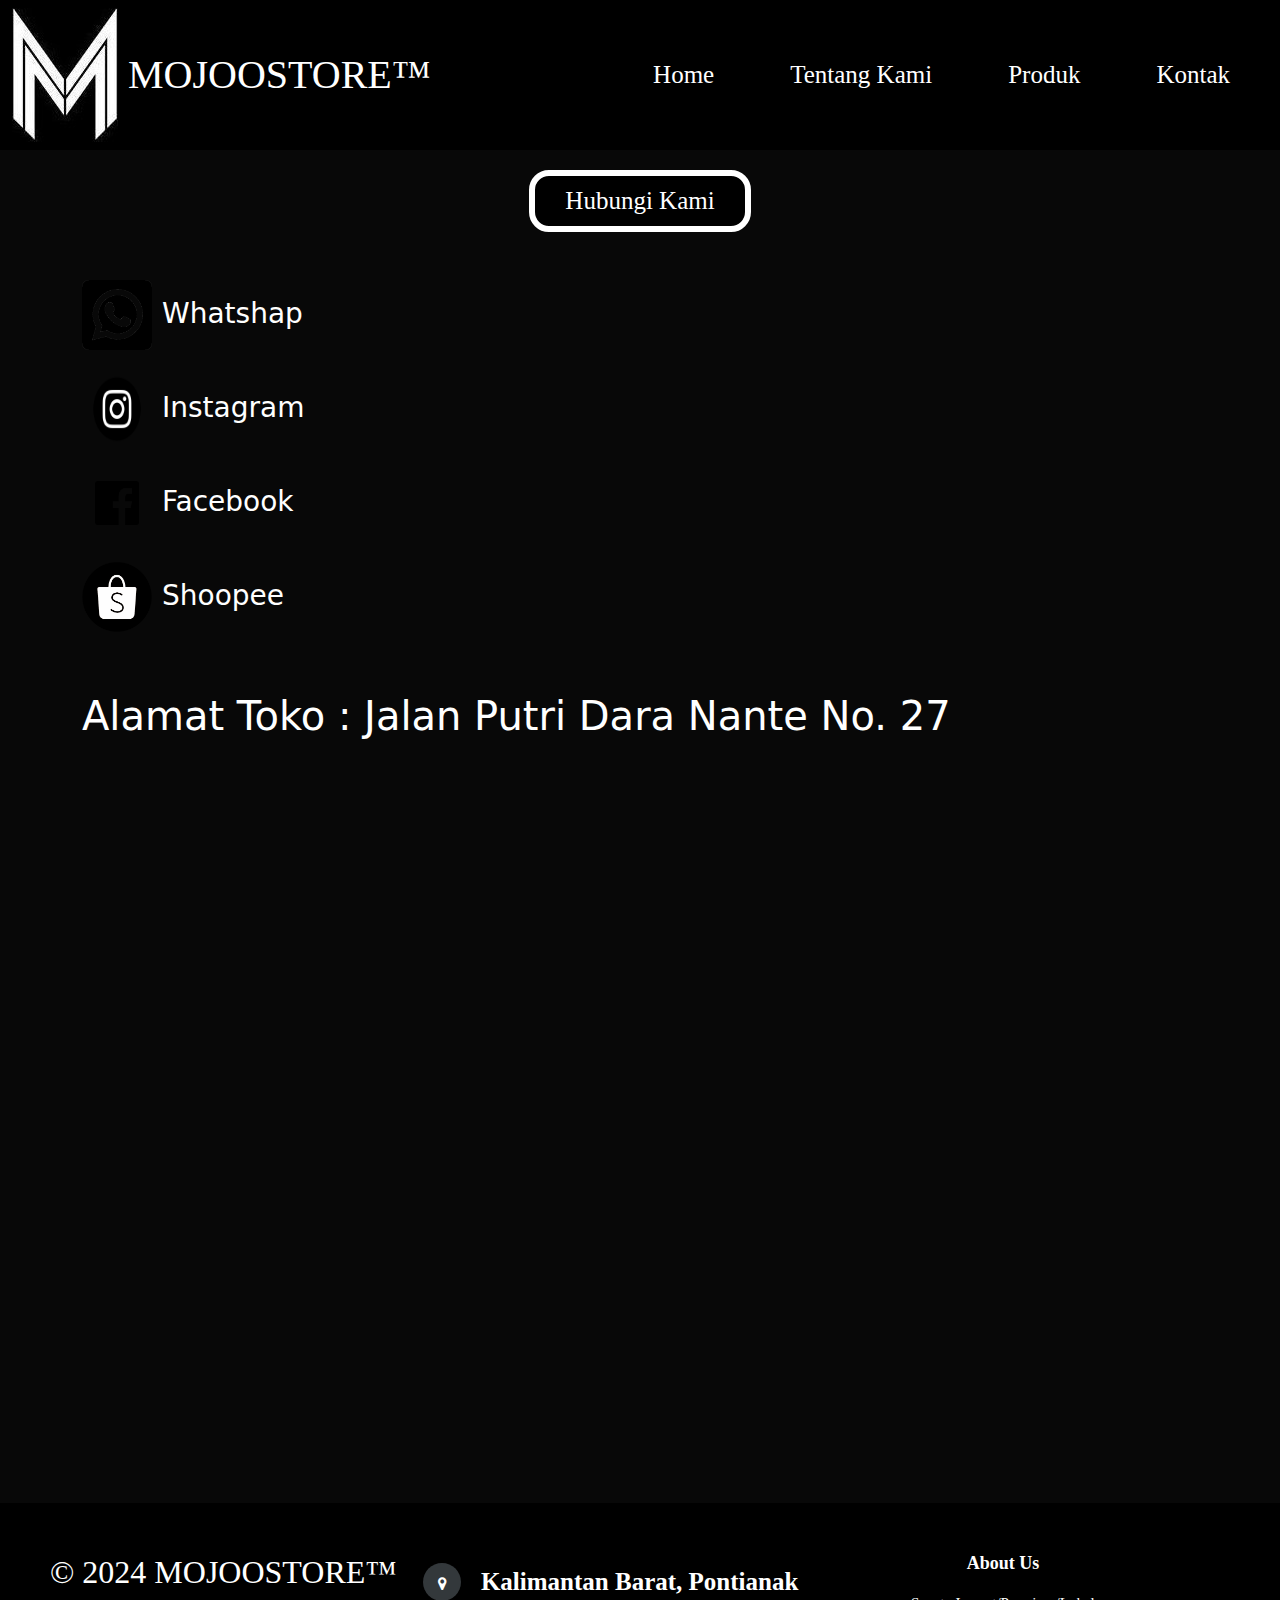
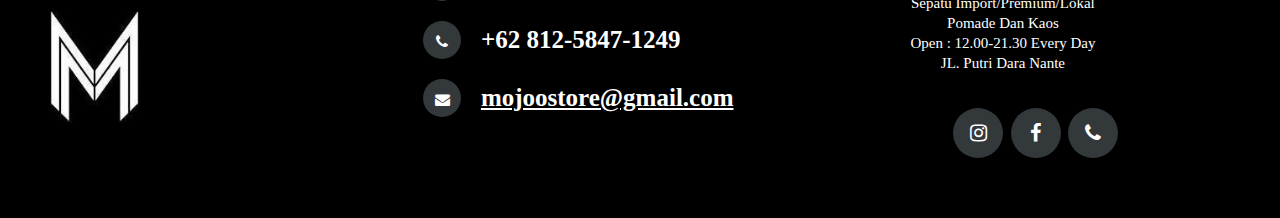
<file: Contact.html>
<!DOCTYPE html>
<html lang="en">
<head>
    <meta charset="UTF-8">
    <meta name="viewport" content="width=device-width, initial-scale=1.0">
    <title>Kontak</title>
    <link rel="stylesheet" href="https://cdn.jsdelivr.net/npm/bootstrap-icons@1.11.2/font/bootstrap-icons.min.css">
    <link
      href="https://cdn.jsdelivr.net/npm/bootstrap@5.3.2/dist/css/bootstrap.min.css"
      rel="stylesheet"
    />
    <link rel="stylesheet" href="style.css" />
  <link rel="stylesheet" href="https://cdnjs.cloudflare.com/ajax/libs/font-awesome/4.7.0/css/font-awesome.min.css">
</head>
<body style="background-color: #080808;">

  <nav class="navbar navbar-expand-lg">
    <div class="container-fluid d-flex justify-content-between">
      <img src="img/mojoostoree.jpg" alt="Logo" />
      <a class="navbar-brand fs-1" href="#">MOJOOSTORE™</a>
      <button
        class="navbar-toggler ms-auto"
        type="button"
        data-bs-toggle="collapse"
        data-bs-target="#navbarNavAltMarkup"
        aria-controls="navbarNavAltMarkup"
        aria-expanded="false"
        aria-label="Toggle navigation"
      >
        <span class="navbar-toggler-icon"></span>
      </button>
      <div
        class="collapse navbar-collapse justify-content-end"
        id="navbarNavAltMarkup"
      >
        <div class="navbar-nav">
          <a class="nav-link" href="index.html">Home</a>
          <a class="nav-link" href="about.html">Tentang Kami</a>
          <a class="nav-link" href="product.html">Produk</a>
          <a class="nav-link" href="Contact.html">Kontak</a>
        </div>
      </div>
    </div>
  </nav>

  <!-- Contact Start -->

  <!-- Contact Start -->
  <section class="contact section-padding">
    <div class="container">
      <h2>Hubungi Kami</h2>
      <ul class="list-unstyled fs-3 mb-4 contact-list">
        <li class="mb-4">
          <a href="https://wa.me/6281258471249" target="_blank">
            <img src="img/phone-icon.jpg" alt="Phone Icon" class="contact-icon">Whatshap
          </a>
        </li>
        <li class="mb-4">
          <a href="https://www.instagram.com/mojoostore" target="_blank">
            <img src="img/instagram-icon.jpg" alt="Instagram Icon" class="contact-icon">Instagram
          </a>
        </li>
        <li class="mb-4">
          <a href="https://www.facebook.com/MojooStore" target="_blank">
            <img src="img/facebook-icon.jpg" alt="Facebook Icon" class="contact-icon">Facebook
          </a>
        </li>
        <li class="mb-4">
          <a href="https://shopee.co.id/mojoostore024" target="_blank">
            <img src="img/shopee-icon.jpg" alt="Shopee Icon" class="contact-icon">Shoopee
          </a>
        </li>
      </ul>
    </div>
  </section>
  <!-- Contact End -->

  <!-- Contact End -->


  <section class="alamat">
  <div class="container text-white mt-3">
  <h1>Alamat Toko : Jalan Putri Dara Nante No. 27</h1>
  <iframe
        class="map mt-5 text-center"
        src="https://www.google.com/maps/embed?pb=!1m18!1m12!1m3!1d3989.8175850758184!2d109.32568657447652!3d-0.03478433553768086!2m3!1f0!2f0!3f0!3m2!1i1024!2i768!4f13.1!3m3!1m2!1s0x2e1d58ffb59cbeb1%3A0xd0cf9c05e1740604!2sMojoo%20Store!5e0!3m2!1sid!2sid!4v1703611505089!5m2!1sid!2sid"
        allowfullscreen=""
        loading="lazy"
        referrerpolicy="no-referrer-when-downgrade"
      ></iframe>
</div>
</section>
  <!-- Contact End -->

  <!-- footer -->
  <footer class="footer">
    <div class="footer-left">
      <h2>&copy; 2024 MOJOOSTORE™</h2>
      <div class="logo-toko">
        <img src="img/mojoostoree.jpg" alt="">
      </div>
    </div>

    <div class="footer-center">
      <div>
        <i class="fa fa-map-marker"></i>
        <p>Kalimantan Barat, Pontianak</p>
      </div>

      <div>
        <i class="fa fa-phone"></i>
        <p>+62 812-5847-1249</p>
      </div>

      <div>
        <i class="fa fa-envelope"></i>
        <p><a href="https://google.com/mojoostore@gmail.com">mojoostore@gmail.com</a></p>
      </div>
    </div>
    <div class="footer-right">
      <p class="footer-about">
        <span>About Us</span>
        Sepatu Import/Premium/Lokal<br>
        Pomade Dan Kaos<br>
        Open : 12.00-21.30 Every Day<br>
        JL. Putri Dara Nante<br>
      </p>
      <div class="footer-media">
        <a href="https://instagram.com/mojoostore"><i class="fa fa-instagram"></i></a>
        <a href="https://facebook.com/MojooStore"><i class="fa fa-facebook"></i></a>
        <a href="tel:+6281258471249"><i class="fa fa-phone"></i></a>
      </div>
    </div>

  </footer>
  <!-- footer -->
    <script src="https://cdn.jsdelivr.net/npm/bootstrap@5.3.2/dist/js/bootstrap.bundle.min.js"></script>
</body>
</html>
</file>
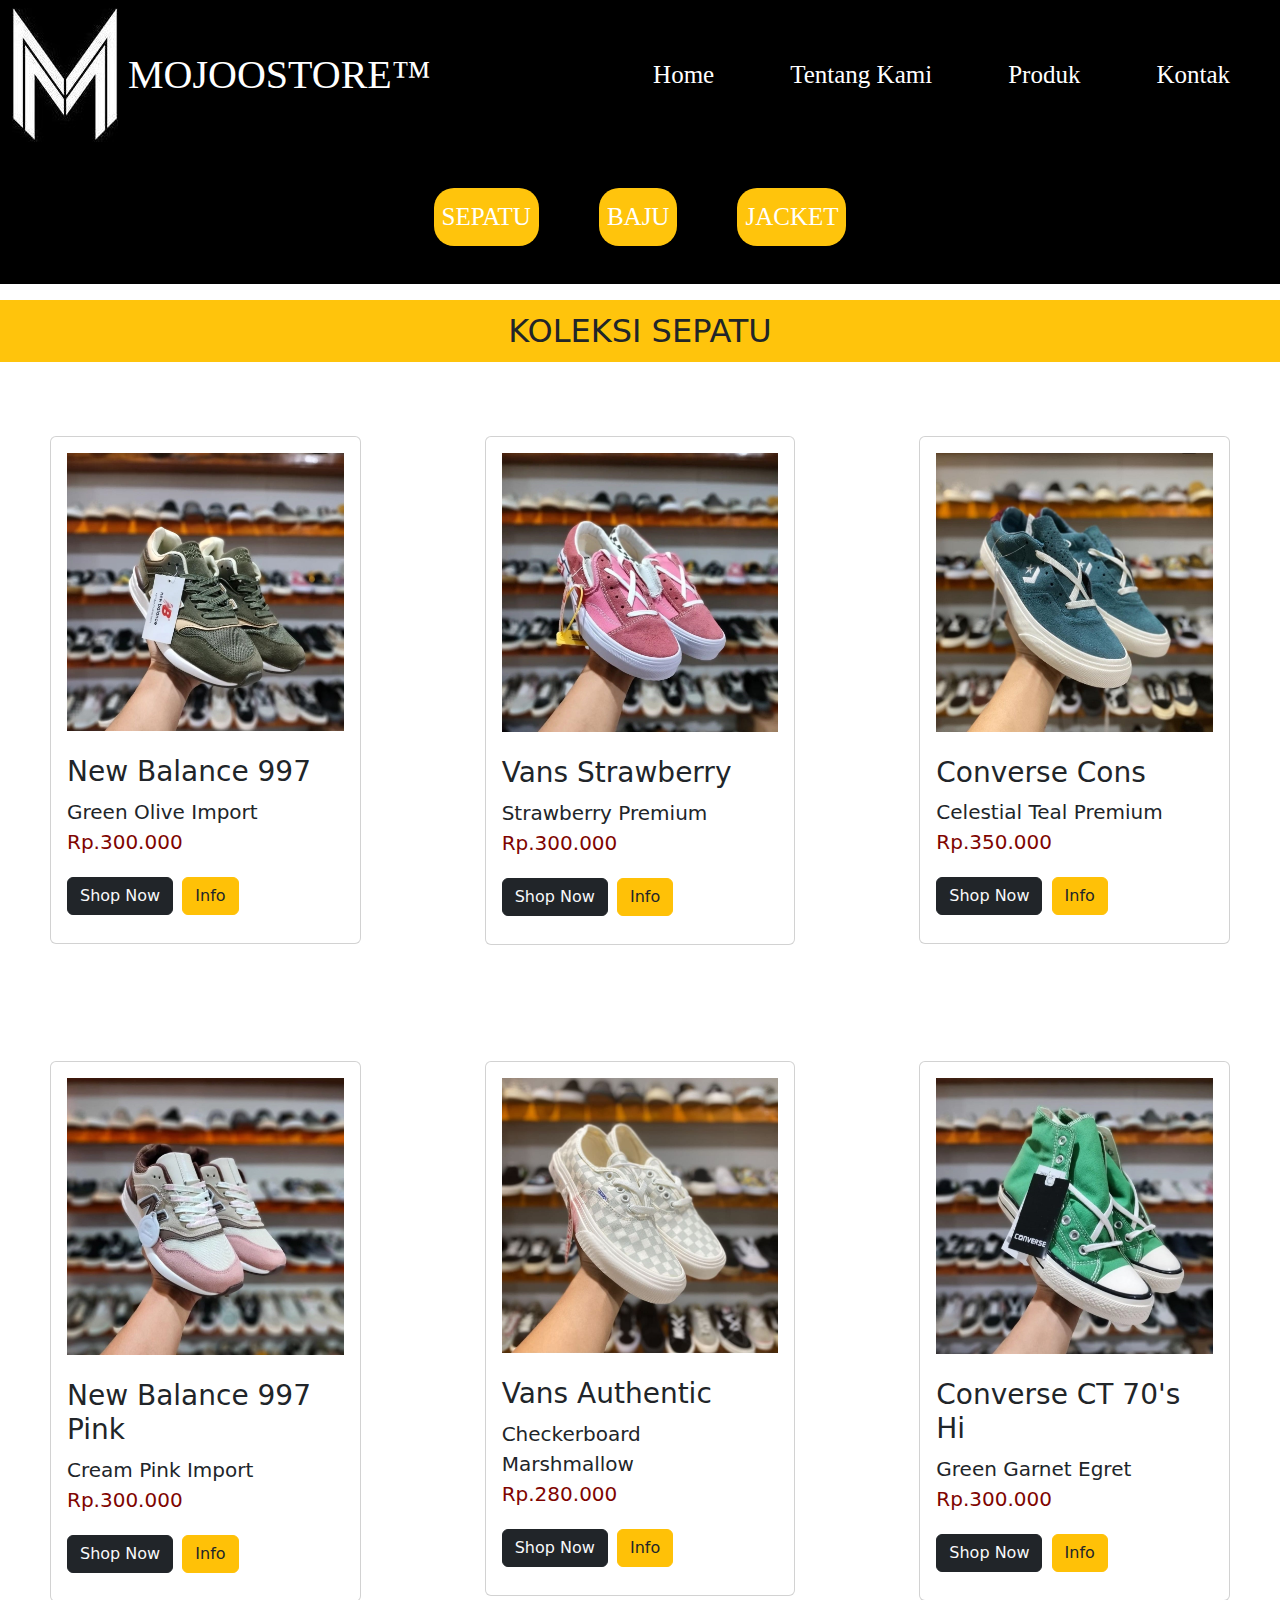
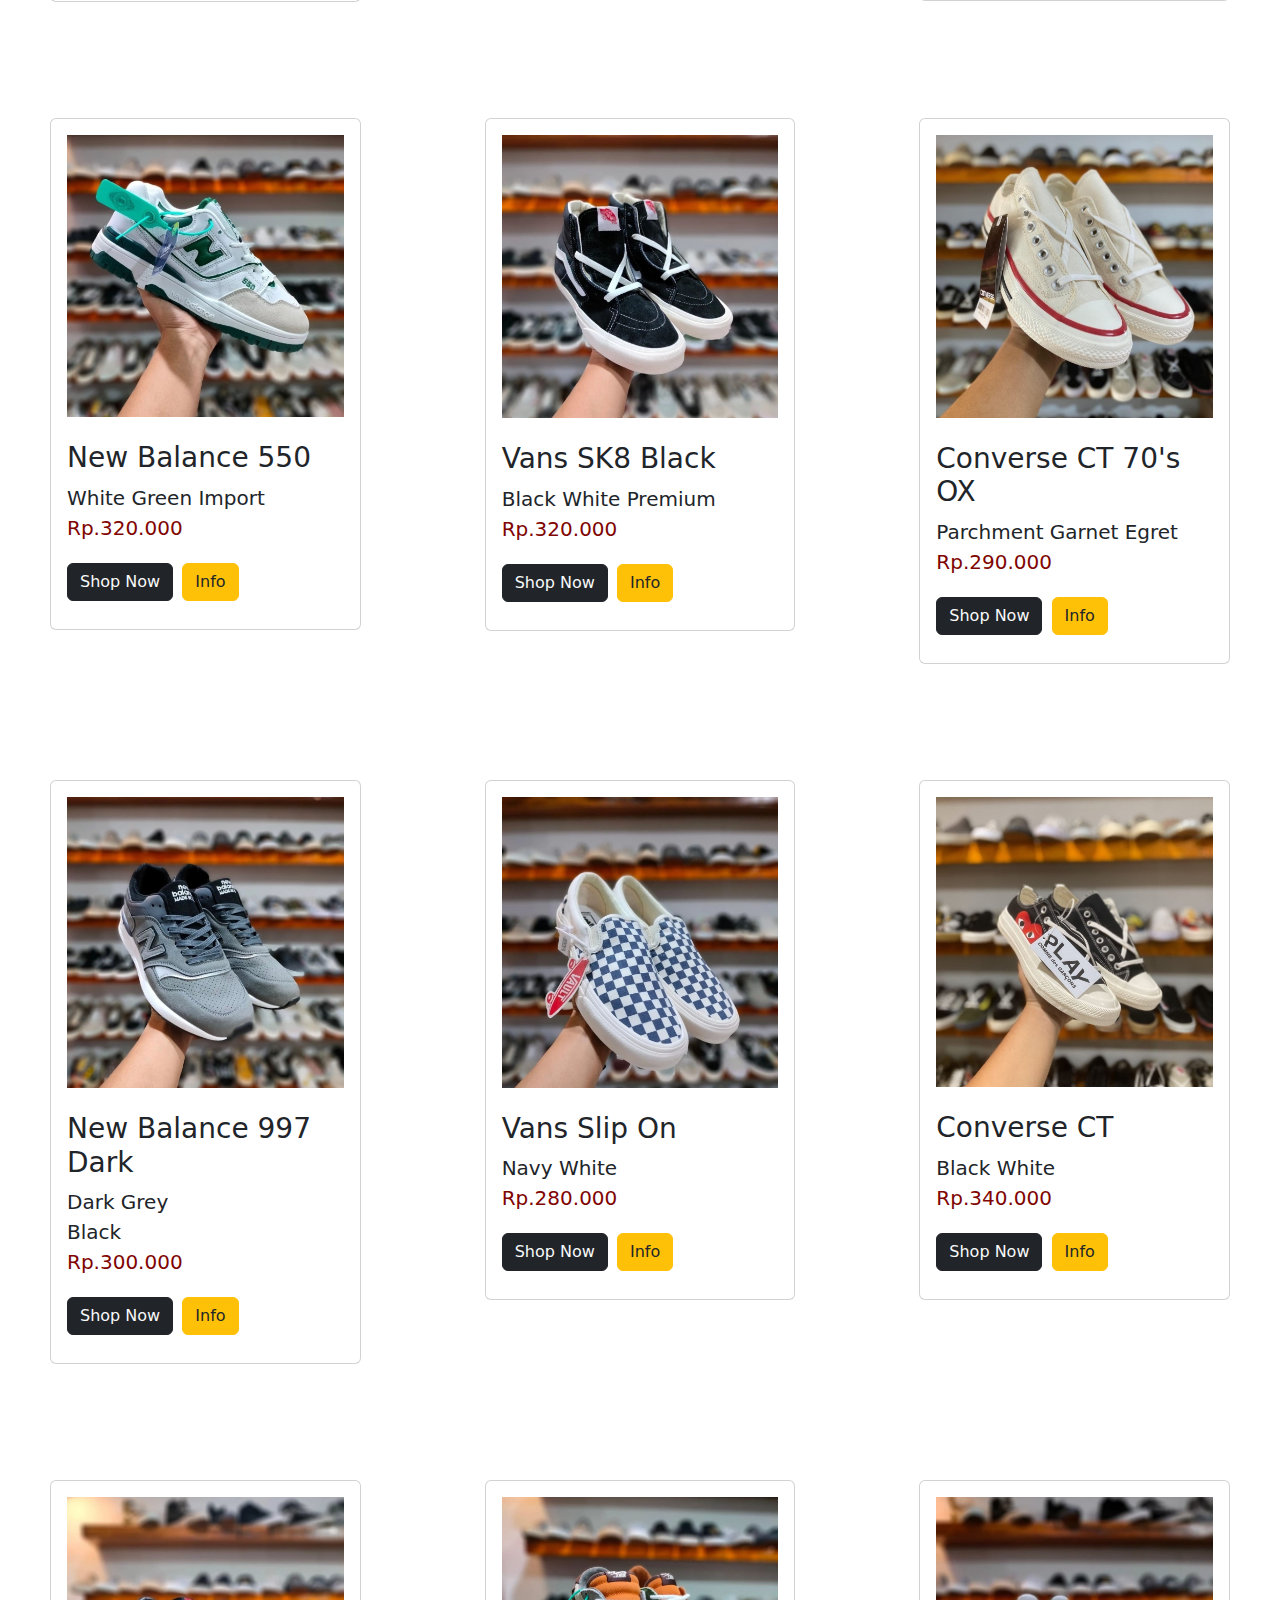
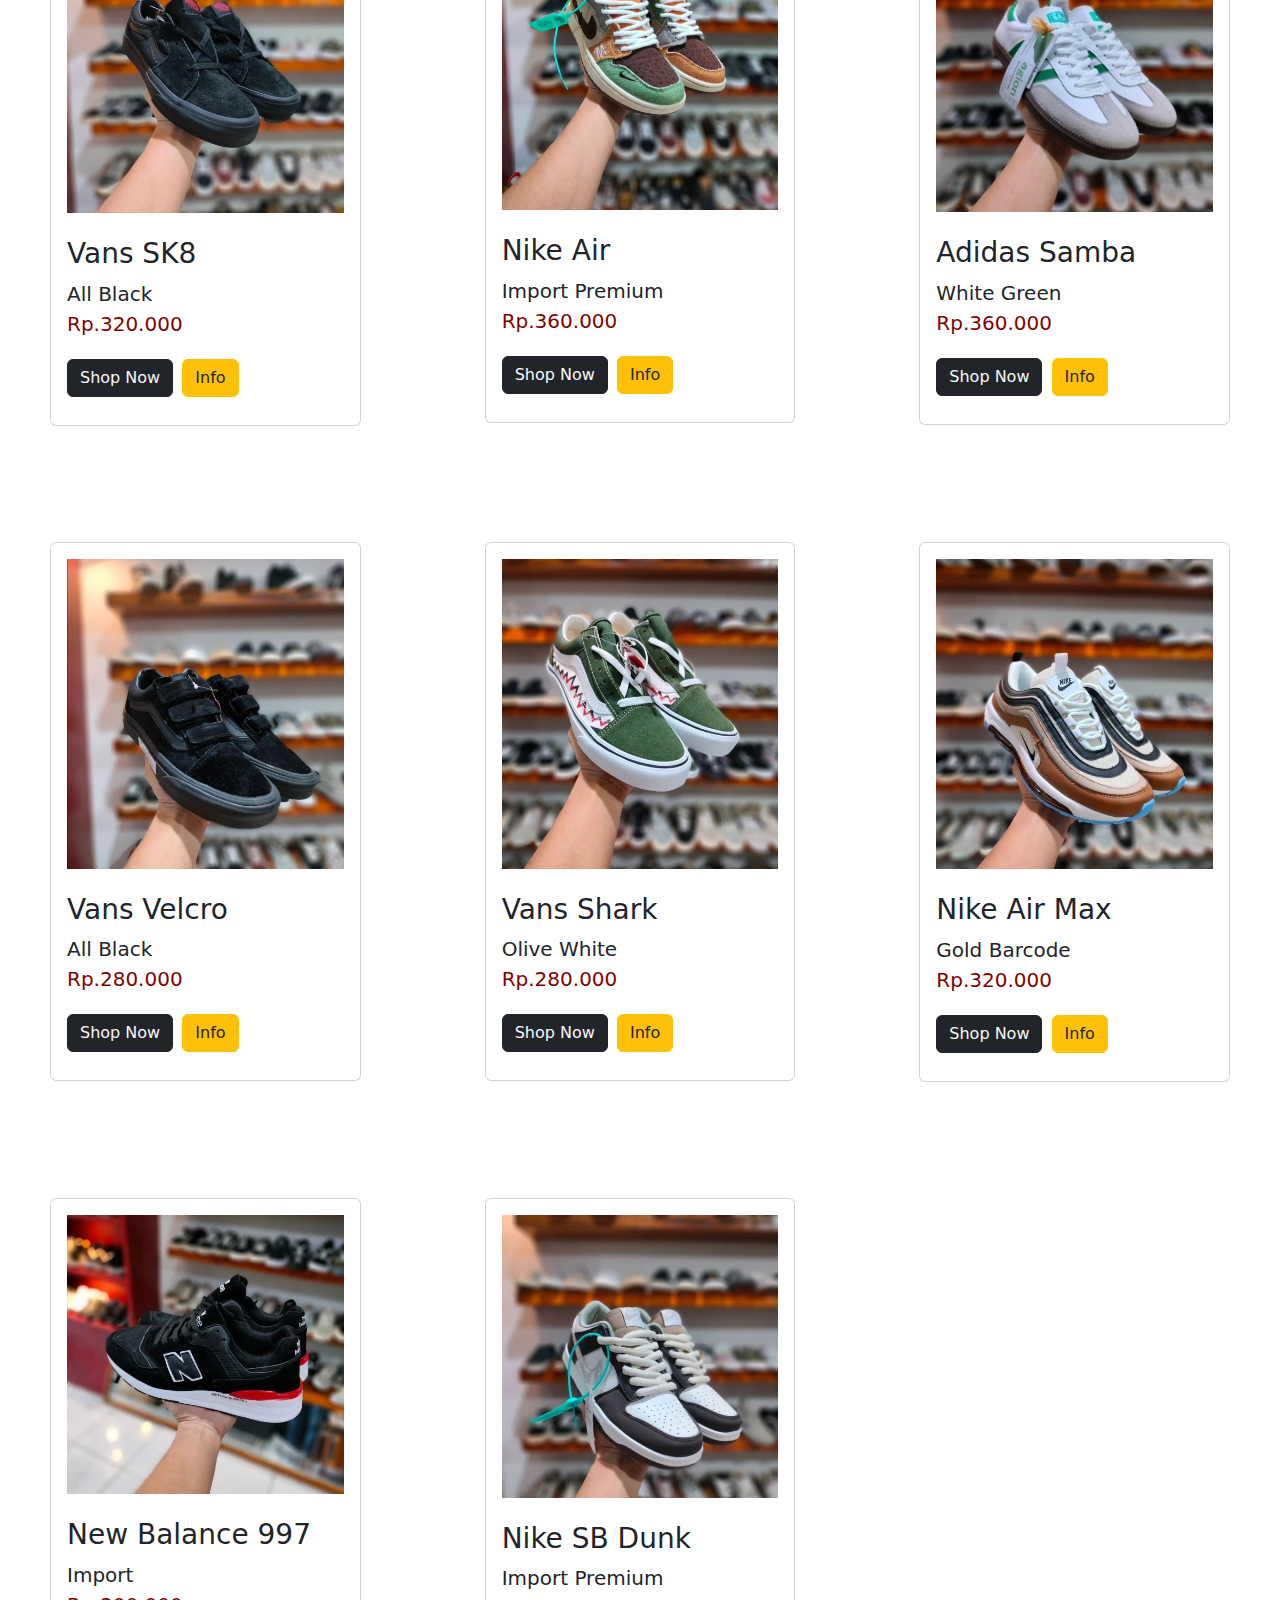
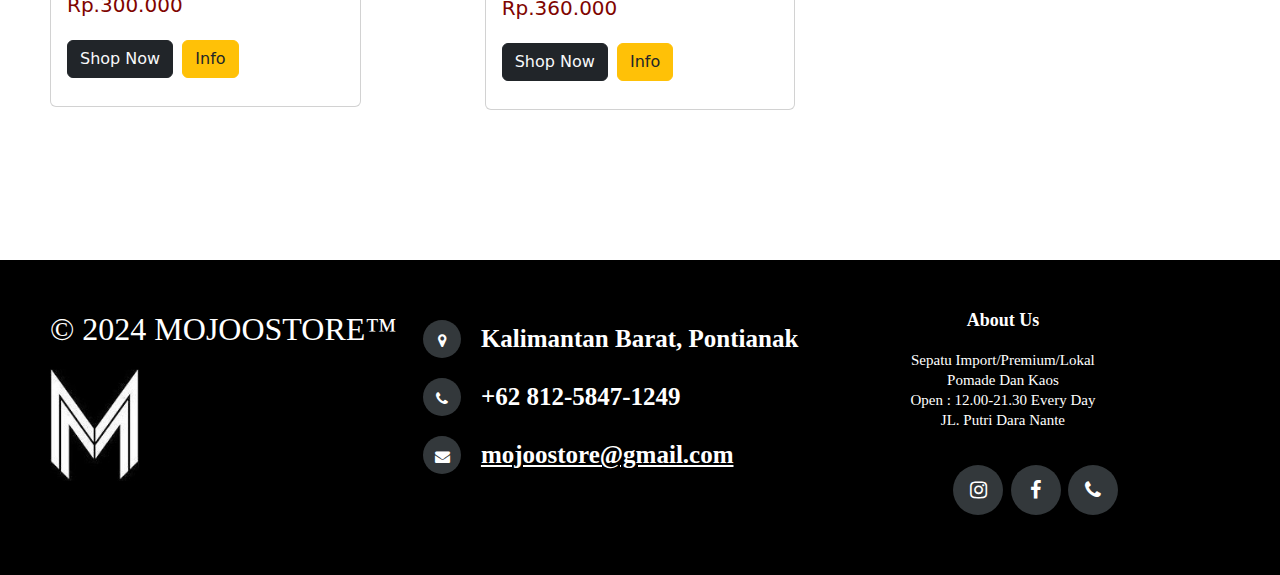
<file: product.html>
<!DOCTYPE html>
<html lang="en">
  <head>
    <meta charset="UTF-8" />
    <meta name="viewport" content="width=device-width, initial-scale=1.0" />
    <title>Produk</title>
    <link
      rel="stylesheet"
      href="https://cdn.jsdelivr.net/npm/bootstrap-icons@1.11.2/font/bootstrap-icons.min.css"
    />
    <link
      href="https://cdn.jsdelivr.net/npm/bootstrap@5.3.2/dist/css/bootstrap.min.css"
      rel="stylesheet"
    />
    <link rel="stylesheet" href="style.css">
    <link rel="stylesheet" href="https://cdnjs.cloudflare.com/ajax/libs/font-awesome/4.7.0/css/font-awesome.min.css">
  </head>
  <body>
    <nav class="navbar navbar-expand-lg">
      <div class="container-fluid d-flex justify-content-between">
        <img src="img/mojoostoree.jpg" alt="Logo" />
        <a class="navbar-brand fs-1" href="#">MOJOOSTORE™</a>
        <button
          class="navbar-toggler ms-auto"
          type="button"
          data-bs-toggle="collapse"
          data-bs-target="#navbarNavAltMarkup"
          aria-controls="navbarNavAltMarkup"
          aria-expanded="false"
          aria-label="Toggle navigation"
        >
          <span class="navbar-toggler-icon"></span>
        </button>
        <div
          class="collapse navbar-collapse justify-content-end"
          id="navbarNavAltMarkup"
        >
          <div class="navbar-nav">
            <a class="nav-link" href="index.html">Home</a>
            <a class="nav-link" href="about.html">Tentang Kami</a>
            <a class="nav-link" href="product.html">Produk</a>
            <a class="nav-link" href="Contact.html">Kontak</a>
          </div>
        </div>
      </div>
    </nav>

    <!-- Card Start -->
    <nav class="navbar navbar-expand-lg navbar-dark">
      <div class="container-fluid fs-3">
        <button class="nav-product1 navbar-toggler" type="button" data-bs-toggle="collapse" data-bs-target="#navbarNav" aria-controls="navbarNav" aria-expanded="false" aria-label="Toggle navigation">
          <span class="navbar-toggler-icon"></span>
        </button>
        <div class="collapse navbar-collapse text-center" id="navbarNav">
          <ul class="navbar-nav mx-auto">
            <li class="nav-item">
              <a class="nav-product nav-link" href="#sepatuContent" onclick="showContent('sepatu', event)">SEPATU</a>
            </li>
            <li class="nav-item">
              <a class="nav-product nav-link" href="#bajuContent" onclick="showContent('baju', event)">BAJU</a>
            </li>
            <li class="nav-item">
              <a class="nav-product nav-link" href="#jacketContent" onclick="showContent('jacket', event)">JACKET</a>
            </li>
          </ul>
        </div>
      </div>
    </nav>


    <div id="sepatuContent" class="product-content mt-3 text-center">
      <div class="judulproduct">
        <h2>KOLEKSI SEPATU</h2>
      </div>
      <div class="row">
        <!-- 1 -->
        <div class="col-6 col-md-12 col-lg-4 mt-3">
          <div class="card bg-white pb-2">
            <div class="card-body text-dark text-start">
              <div class="img-area mb-4">
                <img
                        src="img/NewBalance997.jpg"
                        alt="card2"
                        class="img-fluid">
              </div>
              <h3 class="card-title">New Balance 997</h3>
              <p class="lead ">
                Green Olive Import<br>
                <span>Rp.300.000</span>
              </p>
              <a
                      href="https://shopee.co.id/mojoostore024"
                      class="btn btn-dark text-light learn-more-btn"
              >Shop Now</a
              >
              <a
                      href="https://www.instagram.com/mojoostore"
                      class="btn btn-warning text-dark learn-more-btn m-1"
              >Info</a
              >
            </div>
          </div>
        </div>

        <!-- 2 -->
        <div class="col-6 col-md-12 col-lg-4 mt-3">
          <div class="card bg-white pb-2">
            <div class="card-body text-dark text-start">
              <div class="img-area mb-4">
                <img
                        src="img/VansSlipOnCut.jpg"
                        alt="card2"
                        class="img-fluid">
              </div>
              <h3 class="card-title">Vans Strawberry</h3>
              <p class="lead">
                Strawberry Premium<br>
                <span>Rp.300.000</span>
              </p>
              <a
                      href="https://shopee.co.id/mojoostore024"
                      class="btn btn-dark text-light learn-more-btn"
              >Shop Now</a
              >
              <a
                      href="https://www.instagram.com/mojoostore"
                      class="btn btn-warning text-dark learn-more-btn m-1"
              >Info</a
              >
            </div>
          </div>
        </div>

        <!-- 3 -->
        <div class="col-6 col-md-12 col-lg-4 mt-3">
          <div class="card bg-white pb-2">
            <div class="card-body text-dark text-start">
              <div class="img-area mb-4">
                <img
                        src="img/ConverseConsPro.jpg"
                        alt="card3"
                        class="img-fluid">
              </div>
              <h3 class="card-title">Converse Cons</h3>
              <p class="lead">
                Celestial Teal Premium<br>
                <span>Rp.350.000</span>
              </p>
              <a
                      href="https://shopee.co.id/mojoostore024"
                      class="btn btn-dark text-light learn-more-btn"
              >Shop Now</a
              >
              <a
                      href="https://www.instagram.com/mojoostore"
                      class="btn btn-warning text-dark learn-more-btn m-1"
              >Info</a
              >
            </div>
          </div>
        </div>

        <!-- 4 -->
        <div class="col-6 col-md-12 col-lg-4 mt-3">
          <div class="card bg-white pb-2">
            <div class="card-body text-dark text-start">
              <div class="img-area mb-4">
                <img
                        src="img/NewBalance997CreamPink.jpg"
                        alt="card4"
                        class="img-fluid">
              </div>
              <h3 class="card-title">New Balance 997 Pink</h3>
              <p class="lead">
                Cream Pink
                Import<br>
                <span>Rp.300.000</span>
              </p>
              <a
                      href="https://shopee.co.id/mojoostore024"
                      class="btn btn-dark text-light learn-more-btn"
              >Shop Now</a
              >
              <a
                      href="https://www.instagram.com/mojoostore"
                      class="btn btn-warning text-dark learn-more-btn m-1"
              >Info</a
              >
            </div>
          </div>
        </div>

        <!-- 5 -->
        <div class="col-6 col-md-12 col-lg-4 mt-3">
          <div class="card bg-white pb-2">
            <div class="card-body text-dark text-start">
              <div class="img-area mb-4">
                <img
                        src="img/VansAuthenticOG.jpg"
                        alt="card5"
                        class="img-fluid">
              </div>
              <h3 class="card-title">Vans Authentic</h3>
              <p class="lead">
                Checkerboard Marshmallow<br>
                <span>Rp.280.000</span>
              </p>
              <a
                      href="https://shopee.co.id/mojoostore024"
                      class="btn btn-dark text-light learn-more-btn"
              >Shop Now</a
              >
              <a
                      href="https://www.instagram.com/mojoostore"
                      class="btn btn-warning text-dark learn-more-btn m-1"
              >Info</a
              >
            </div>
          </div>
        </div>

        <!-- 6 -->
        <div class="col-6 col-md-12 col-lg-4 mt-3">
          <div class="card bg-white pb-2">
            <div class="card-body text-dark text-start">
              <div class="img-area mb-4">
                <img
                        src="img/ConverseCT70'sHi.jpg"
                        alt="card6"
                        class="img-fluid">
              </div>
              <h3 class="card-title">Converse CT 70's Hi</h3>
              <p class="lead">
                Green Garnet Egret<br>
                <span>Rp.300.000</span>
              </p>
              <a
                      href="https://shopee.co.id/mojoostore024"
                      class="btn btn-dark text-light learn-more-btn"
              >Shop Now</a
              >
              <a
                      href="https://www.instagram.com/mojoostore"
                      class="btn btn-warning text-dark learn-more-btn m-1"
              >Info</a
              >
            </div>
          </div>
        </div>

        <!-- 7 -->
        <div class="col-6 col-md-12 col-lg-4 mt-3">
          <div class="card bg-white pb-2">
            <div class="card-body text-dark text-start">
              <div class="img-area mb-4">
                <img
                        src="img/NewBalance550WhiteGreen.jpg"
                        alt="card7"
                        class="img-fluid">
              </div>
              <h3 class="card-title">New Balance 550</h3>
              <p class="lead">
                White Green
                Import<br>
                <span>Rp.320.000</span>
              </p>
              <a
                      href="https://shopee.co.id/mojoostore024"
                      class="btn btn-dark text-light learn-more-btn"
              >Shop Now</a
              >
              <a
                      href="https://www.instagram.com/mojoostore"
                      class="btn btn-warning text-dark learn-more-btn m-1"
              >Info</a
              >
            </div>
          </div>
        </div>

        <!-- 8 -->
        <div class="col-6 col-md-12 col-lg-4 mt-3">
          <div class="card bg-white pb-2">
            <div class="card-body text-dark text-start">
              <div class="img-area mb-4">
                <img
                        src="img/VansSK8HiOG.BlackWhite.jpg"
                        alt="card8"
                        class="img-fluid">
              </div>
              <h3 class="card-title">Vans SK8 Black</h3>
              <p class="lead">
                Black White
                Premium<br>
                <span>Rp.320.000</span>
              </p>
              <a
                      href="https://shopee.co.id/mojoostore024"
                      class="btn btn-dark text-light learn-more-btn"
              >Shop Now</a
              >
              <a
                      href="https://www.instagram.com/mojoostore"
                      class="btn btn-warning text-dark learn-more-btn m-1"
              >Info</a
              >
            </div>
          </div>
        </div>

        <!-- 9 -->
        <div class="col-6 col-md-12 col-lg-4 mt-3">
          <div class="card bg-white pb-2">
            <div class="card-body text-dark text-start">
              <div class="img-area mb-4">
                <img
                        src="img/ConverseCT70'sOXParchmentGarnetEgret.jpg"
                        alt="card9"
                        class="img-fluid">
              </div>
              <h3 class="card-title">Converse CT 70's OX</h3>
              <p class="lead">
                Parchment Garnet Egret<br>
                <span>Rp.290.000</span>
              </p>
              <a
                      href="https://shopee.co.id/mojoostore024"
                      class="btn btn-dark text-light learn-more-btn"
              >Shop Now</a
              >
              <a
                      href="https://www.instagram.com/mojoostore"
                      class="btn btn-warning text-dark learn-more-btn m-1"
              >Info</a
              >
            </div>
          </div>
        </div>

        <!-- 10 -->
        <div class="col-6 col-md-12 col-lg-4 mt-3">
          <div class="card bg-white pb-2">
            <div class="card-body text-dark text-start">
              <div class="img-area mb-4">
                <img
                        src="img/NewBalance997DarkGreyBlack.jpg"
                        alt="card10"
                        class="img-fluid">
              </div>
              <h3 class="card-title">New Balance 997 Dark</h3>
              <p class="lead">
                Dark Grey<br> Black<br>
                <span>Rp.300.000</span>
              </p>
              <a
                      href="https://shopee.co.id/mojoostore024"
                      class="btn btn-dark text-light learn-more-btn"
              >Shop Now</a
              >
              <a
                      href="https://www.instagram.com/mojoostore"
                      class="btn btn-warning text-dark learn-more-btn m-1"
              >Info</a
              >
            </div>
          </div>
        </div>

        <!-- 11 -->
        <div class="col-6 col-md-12 col-lg-4 mt-3">
          <div class="card bg-white pb-2">
            <div class="card-body text-dark text-start">
              <div class="img-area mb-4">
                <img
                        src="img/VansSlipOnOGCheckerboardNavyWhite.jpg"
                        alt="card11"
                        class="img-fluid">
              </div>
              <h3 class="card-title">Vans Slip On</h3>
              <p class="lead">
                Navy White<br>
                <span>Rp.280.000</span>
              </p>
              <a
                      href="https://shopee.co.id/mojoostore024"
                      class="btn btn-dark text-light learn-more-btn"
              >Shop Now</a
              >
              <a
                      href="https://www.instagram.com/mojoostore"
                      class="btn btn-warning text-dark learn-more-btn m-1"
              >Info</a
              >
            </div>
          </div>
        </div>

        <!-- 12 -->
        <div class="col-6 col-md-12 col-lg-4 mt-3">
          <div class="card bg-white pb-2">
            <div class="card-body text-dark text-start">
              <div class="img-area mb-4">
                <img
                        src="img/ConverseCT70'sOXCDGPlayBlackWhite.jpg"
                        alt="card12"
                        class="img-fluid">
              </div>
              <h3 class="card-title">Converse CT</h3>
              <p class="lead">
                Black White<br>
                <span>Rp.340.000</span>
              </p>
              <a
                      href="https://shopee.co.id/mojoostore024"
                      class="btn btn-dark text-light learn-more-btn"
              >Shop Now</a
              >
              <a
                      href="https://www.instagram.com/mojoostore"
                      class="btn btn-warning text-dark learn-more-btn m-1"
              >Info</a
              >
            </div>
          </div>
        </div>

        <!-- 13 -->
        <div class="col-6 col-md-12 col-lg-4 mt-3">
          <div class="card bg-white pb-2">
            <div class="card-body text-dark text-start">
              <div class="img-area mb-4">
                <img src="img/VansLowClassic.jpg" alt="card15" class="img-fluid">
              </div>
              <h3 class="card-title">Vans SK8</h3>
              <p class="lead">
                All Black<br>
                <span>Rp.320.000</span>
              </p>
              <a
                      href="https://shopee.co.id/mojoostore024"
                      class="btn btn-dark text-light learn-more-btn"
              >Shop Now</a
              >
              <a
                      href="https://www.instagram.com/mojoostore"
                      class="btn btn-warning text-dark learn-more-btn m-1"
              >Info</a
              >
            </div>
          </div>
        </div>

        <!-- 14 -->
        <div class="col-6 col-md-12 col-lg-4 mt-3">
          <div class="card bg-white pb-2">
            <div class="card-body text-dark text-start">
              <div class="img-area mb-4">
                <img src="img/NikeAirJordan.jpg" alt="card14" class="img-fluid">
              </div>
              <h3 class="card-title">Nike Air</h3>
              <p class="lead">
                Import Premium<br>
                <span>Rp.360.000</span>
              </p>
              <a
                      href="https://shopee.co.id/mojoostore024"
                      class="btn btn-dark text-light learn-more-btn"
              >Shop Now</a
              >
              <a
                      href="https://www.instagram.com/mojoostore"
                      class="btn btn-warning text-dark learn-more-btn m-1"
              >Info</a
              >
            </div>
          </div>
        </div>

        <!-- 15 -->
        <div class="col-6 col-md-12 col-lg-4 mt-3">
          <div class="card bg-white pb-2">
            <div class="card-body text-dark text-start">
              <div class="img-area mb-4">
                <img src="img/AdidasSamba.jpg" alt="card15" class="img-fluid">
              </div>
              <h3 class="card-title">Adidas Samba</h3>
              <p class="lead">
                White Green<br>
                <span>Rp.360.000</span>
              </p>
              <a
                      href="https://shopee.co.id/mojoostore024"
                      class="btn btn-dark text-light learn-more-btn"
              >Shop Now</a
              >
              <a
                      href="https://www.instagram.com/mojoostore"
                      class="btn btn-warning text-dark learn-more-btn m-1"
              >Info</a
              >
            </div>
          </div>
        </div>

        <!-- 16 -->

        <div class="col-6 col-md-12 col-lg-4 mt-3">
          <div class="card bg-white pb-2">
            <div class="card-body text-dark text-start">
              <div class="img-area mb-4">
                <img src="img/VelcroClassic.jpg" alt="card16" class="img-fluid">
              </div>
              <h3 class="card-title">Vans Velcro</h3>
              <p class="lead">
                All Black<br>
                <span>Rp.280.000</span>
              </p>
              <a
                      href="https://shopee.co.id/mojoostore024"
                      class="btn btn-dark text-light learn-more-btn"
              >Shop Now</a
              >
              <a
                      href="https://www.instagram.com/mojoostore"
                      class="btn btn-warning text-dark learn-more-btn m-1"
              >Info</a
              >
            </div>
          </div>
        </div>

        <!-- 17 -->

        <div class="col-6 col-md-12 col-lg-4 mt-3">
          <div class="card bg-white pb-2">
            <div class="card-body text-dark text-start">
              <div class="img-area mb-4">
                <img src="img/VansSharkTooth.jpg" alt="card17" class="img-fluid">
              </div>
              <h3 class="card-title">Vans Shark</h3>
              <p class="lead">
                Olive White<br>
                <span>Rp.280.000</span>
              </p>
              <a
                      href="https://shopee.co.id/mojoostore024"
                      class="btn btn-dark text-light learn-more-btn"
              >Shop Now</a
              >
              <a
                      href="https://www.instagram.com/mojoostore"
                      class="btn btn-warning text-dark learn-more-btn m-1"
              >Info</a
              >
            </div>
          </div>
        </div>

        <!-- 18 -->

        <div class="col-6 col-md-12 col-lg-4 mt-3">
          <div class="card bg-white pb-2">
            <div class="card-body text-dark text-start">
              <div class="img-area mb-4">
                <img src="img/NikeGoldBarcode.jpg" alt="card18" class="img-fluid">
              </div>
              <h3 class="card-title">Nike Air Max</h3>
              <p class="lead">
                Gold Barcode<br>
                <span>Rp.320.000</span>
              </p>
              <a
                      href="https://shopee.co.id/mojoostore024"
                      class="btn btn-dark text-light learn-more-btn"
              >Shop Now</a
              >
              <a
                      href="https://www.instagram.com/mojoostore"
                      class="btn btn-warning text-dark learn-more-btn m-1"
              >Info</a
              >
            </div>
          </div>
        </div>

        <!-- 19 -->

        <div class="col-6 col-md-12 col-lg-4 mt-3">
          <div class="card bg-white pb-2">
            <div class="card-body text-dark text-start">
              <div class="img-area mb-4">
                <img src="img/NB97.jpg" alt="card19" class="img-fluid">
              </div>
              <h3 class="card-title">New Balance 997</h3>
              <p class="lead">

                Import<br>
                <span>Rp.300.000</span>
              </p>
              <a
                      href="https://shopee.co.id/mojoostore024"
                      class="btn btn-dark text-light learn-more-btn"
              >Shop Now</a
              >
              <a
                      href="https://www.instagram.com/mojoostore"
                      class="btn btn-warning text-dark learn-more-btn m-1"
              >Info</a
              >
            </div>
          </div>
        </div>

        <!-- 20 -->

        <div class="col-6 col-md-12 col-lg-4 mt-3">
          <div class="card bg-white pb-2">
            <div class="card-body text-dark text-start">
              <div class="img-area mb-4">
                <img src="img/NIkeOtomoKatsuhiro.jpg" alt="card20" class="img-fluid">
              </div>
              <h3 class="card-title">Nike SB Dunk</h3>
              <p class="lead">
                Import Premium<br>
                <span>Rp.360.000</span>
              </p>
              <a
                      href="https://shopee.co.id/mojoostore024"
                      class="btn btn-dark text-light learn-more-btn"
              >Shop Now</a
              >
              <a
                      href="https://www.instagram.com/mojoostore"
                      class="btn btn-warning text-dark learn-more-btn m-1"
              >Info</a
              >
            </div>
          </div>
        </div>

      </div>
    </div>

    <div id="bajuContent" class="product-content mt-3 text-center" style="display: none;">
      <div class="judulproduct">
        <h2>KOLEKSI BAJU</h2>
      </div>
      <div class="row">
        <!-- baju 1 -->
        <div class="col-6 col-md-12 col-lg-4 mt-3">
          <div class="card bg-white pb-2">
            <div class="card-body text-dark text-start">
              <div class="img-area mb-4">
                <img src="img/BATSMOKE.jpg" alt="baju1" class="img-fluid">
              </div>
              <h3 class="card-title">BATSMOKE</h3>
              <p class="lead">
                Size M - L - XL<br>
                <span>Rp.159.000</span>
              </p>
              <a
                      href="https://shopee.co.id/mojoostore024"
                      class="btn btn-dark text-light learn-more-btn"
              >Shop Now</a
              >
              <a
                      href="https://www.instagram.com/mojoostore"
                      class="btn btn-warning text-dark learn-more-btn m-1"
              >Info</a
              >
            </div>
          </div>
        </div>

        <!-- baju 2 -->

        <div class="col-6 col-md-12 col-lg-4 mt-3">
          <div class="card bg-white pb-2">
            <div class="card-body text-dark text-start">
              <div class="img-area mb-4">
                <img src="img/CALLUS.jpg" alt="baju2" class="img-fluid">
              </div>
              <h3 class="card-title">CALLUS</h3>
              <p class="lead">
                Size M - L - XL<br>
                <span>Rp.159.000</span>
              </p>
              <a
                      href="https://shopee.co.id/mojoostore024"
                      class="btn btn-dark text-light learn-more-btn"
              >Shop Now</a
              >
              <a
                      href="https://www.instagram.com/mojoostore"
                      class="btn btn-warning text-dark learn-more-btn m-1"
              >Info</a
              >
            </div>
          </div>
        </div>

        <!-- baju 3 -->

        <div class="col-6 col-md-12 col-lg-4 mt-3">
          <div class="card bg-white pb-2">
            <div class="card-body text-dark text-start">
              <div class="img-area mb-4">
                <img src="img/HORNETHELL.jpg" alt="baju3" class="img-fluid">
              </div>
              <h3 class="card-title">HORNETHEL</h3>
              <p class="lead">
                Size M - L - XL<br>
                <span>Rp.159.000</span>
              </p>
              <a
                      href="https://shopee.co.id/mojoostore024"
                      class="btn btn-dark text-light learn-more-btn"
              >Shop Now</a
              >
              <a
                      href="https://www.instagram.com/mojoostore"
                      class="btn btn-warning text-dark learn-more-btn m-1"
              >Info</a
              >
            </div>
          </div>
        </div>

        <!-- baju 4 -->

        <div class="col-6 col-md-12 col-lg-4 mt-3">
          <div class="card bg-white pb-2">
            <div class="card-body text-dark text-start">
              <div class="img-area mb-4">
                <img src="img/SHOCK.jpg" alt="baju4" class="img-fluid">
              </div>
              <h3 class="card-title">SHOCK</h3>
              <p class="lead">
                Size M - L - XL<br>
                <span>Rp.159.000</span>
              </p>
              <a
                      href="https://shopee.co.id/mojoostore024"
                      class="btn btn-dark text-light learn-more-btn"
              >Shop Now</a
              >
              <a
                      href="https://www.instagram.com/mojoostore"
                      class="btn btn-warning text-dark learn-more-btn m-1"
              >Info</a
              >
            </div>
          </div>
        </div>

        <!-- baju 5 -->

        <div class="col-6 col-md-12 col-lg-4 mt-3">
          <div class="card bg-white pb-2">
            <div class="card-body text-dark text-start">
              <div class="img-area mb-4">
                <img src="img/HAZE.jpg" alt="baju5" class="img-fluid">
              </div>
              <h3 class="card-title">HAZE</h3>
              <p class="lead">
                Size M - L - XL<br>
                <span>Rp.179.000</span>
              </p>
              <a
                      href="https://shopee.co.id/mojoostore024"
                      class="btn btn-dark text-light learn-more-btn"
              >Shop Now</a
              >
              <a
                      href="https://www.instagram.com/mojoostore"
                      class="btn btn-warning text-dark learn-more-btn m-1"
              >Info</a
              >
            </div>
          </div>
        </div>

        <!-- baju 6 -->

        <div class="col-6 col-md-12 col-lg-4 mt-3">
          <div class="card bg-white pb-2">
            <div class="card-body text-dark text-start">
              <div class="img-area mb-4">
                <img src="img/FOREARM.jpg" alt="baju6" class="img-fluid">
              </div>
              <h3 class="card-title">FOREARM</h3>
              <p class="lead">
                Size M - L - XL<br>
                <span>Rp.159.000</span>
              </p>
              <a
                      href="https://shopee.co.id/mojoostore024"
                      class="btn btn-dark text-light learn-more-btn"
              >Shop Now</a
              >
              <a
                      href="https://www.instagram.com/mojoostore"
                      class="btn btn-warning text-dark learn-more-btn m-1"
              >Info</a
              >
            </div>
          </div>
        </div>

        <!-- baju 7 -->

        <div class="col-6 col-md-12 col-lg-4 mt-3">
          <div class="card bg-white pb-2">
            <div class="card-body text-dark text-start">
              <div class="img-area mb-4">
                <img src="img/BALI.jpg" alt="baju7" class="img-fluid">
              </div>
              <h3 class="card-title">MICKOUT PROJECT</h3>
              <p class="lead">
                Size M - L - XL<br>
              </p>
              <a
                      href="https://shopee.co.id/mojoostore024"
                      class="btn btn-dark text-light learn-more-btn"
              >Shop Now</a
              >
              <a
                      href="https://www.instagram.com/mojoostore"
                      class="btn btn-warning text-dark learn-more-btn m-1"
              >Info</a
              >
            </div>
          </div>
        </div>

        <!-- baju 8 -->

        <div class="col-6 col-md-12 col-lg-4 mt-3">
          <div class="card bg-white pb-2">
            <div class="card-body text-dark text-start">
              <div class="img-area mb-4">
                <img src="img/SAVEME.jpg" alt="baju8" class="img-fluid">
              </div>
              <h3 class="card-title">MICKOUT PROJECT</h3>
              <p class="lead">
                Size M - L - XL<br>
              </p>
              <a
                      href="https://shopee.co.id/mojoostore024"
                      class="btn btn-dark text-light learn-more-btn"
              >Shop Now</a
              >
              <a
                      href="https://www.instagram.com/mojoostore"
                      class="btn btn-warning text-dark learn-more-btn m-1"
              >Info</a
              >
            </div>
          </div>
        </div>

      </div>
    </div>

    <div id="jacketContent" class="product-content mt-3 text-center" style="display: none;">
      <div class="judulproduct">
        <h2>KOLEKSI JACKET</h2>
      </div>
      <div class="row">

        <!-- jacket 1 -->

        <div class="col-6 col-md-12 col-lg-4 mt-3">
          <div class="card bg-white pb-2">
            <div class="card-body text-dark text-start">
              <div class="img-area mb-4">
                <img src="img/MICROZIDE1.jpg" alt="jacket1" class="img-fluid">
              </div>
              <h3 class="card-title">MICROZIDE1</h3>
              <p class="lead">
                Size M - L - XL<br>
              </p>
              <a
                      href="https://shopee.co.id/mojoostore024"
                      class="btn btn-dark text-light learn-more-btn"
              >Shop Now</a
              >
              <a
                      href="https://www.instagram.com/mojoostore"
                      class="btn btn-warning text-dark learn-more-btn m-1"
              >Info</a
              >
            </div>
          </div>
        </div>

        <!-- jacket 2 -->

        <div class="col-6 col-md-12 col-lg-4 mt-3">
          <div class="card bg-white pb-2">
            <div class="card-body text-dark text-start">
              <div class="img-area mb-4">
                <img src="img/MICROZIDE2.jpg" alt="jacket2" class="img-fluid">
              </div>
              <h3 class="card-title">MICROZIDE2</h3>
              <p class="lead">
                Size M - L - XL<br>
              </p>
              <a
                      href="https://shopee.co.id/mojoostore024"
                      class="btn btn-dark text-light learn-more-btn"
              >Shop Now</a
              >
              <a
                      href="https://www.instagram.com/mojoostore"
                      class="btn btn-warning text-dark learn-more-btn m-1"
              >Info</a
              >
            </div>
          </div>
        </div>

        <!-- jacket 3 -->

        <div class="col-6 col-md-12 col-lg-4 mt-3">
          <div class="card bg-white pb-2">
            <div class="card-body text-dark text-start">
              <div class="img-area mb-4">
                <img src="img/MICROZIDE3.jpg" alt="jacket3" class="img-fluid">
              </div>
              <h3 class="card-title">MICROZIDE3</h3>
              <p class="lead">
                Size M - L - XL<br>
              </p>
              <a
                      href="https://shopee.co.id/mojoostore024"
                      class="btn btn-dark text-light learn-more-btn"
              >Shop Now</a
              >
              <a
                      href="https://www.instagram.com/mojoostore"
                      class="btn btn-warning text-dark learn-more-btn m-1"
              >Info</a
              >
            </div>
          </div>
        </div>

        <!-- jacket 4 -->

        <div class="col-6 col-md-12 col-lg-4 mt-3">
          <div class="card bg-white pb-2">
            <div class="card-body text-dark text-start">
              <div class="img-area mb-4">
                <img src="img/MICROZIDE4.jpg" alt="jacket4" class="img-fluid">
              </div>
              <h3 class="card-title">MICROZIDE4</h3>
              <p class="lead">
                Size M - L - XL<br>
              </p>
              <a
                      href="https://shopee.co.id/mojoostore024"
                      class="btn btn-dark text-light learn-more-btn"
              >Shop Now</a
              >
              <a
                      href="https://www.instagram.com/mojoostore"
                      class="btn btn-warning text-dark learn-more-btn m-1"
              >Info</a
              >
            </div>
          </div>
        </div>

        <!-- jacket 5 -->

        <div class="col-6 col-md-12 col-lg-4 mt-3">
          <div class="card bg-white pb-2">
            <div class="card-body text-dark text-start">
              <div class="img-area mb-4">
                <img src="img/MICROZIDE5.jpg" alt="jacket5" class="img-fluid">
              </div>
              <h3 class="card-title">MICROZIDE5</h3>
              <p class="lead">
                Size M - L - XL<br>
              </p>
              <a
                      href="https://shopee.co.id/mojoostore024"
                      class="btn btn-dark text-light learn-more-btn"
              >Shop Now</a
              >
              <a
                      href="https://www.instagram.com/mojoostore"
                      class="btn btn-warning text-dark learn-more-btn m-1"
              >Info</a
              >
            </div>
          </div>
        </div>

        <!-- jacket 6 -->

        <div class="col-6 col-md-12 col-lg-4 mt-3">
          <div class="card bg-white pb-2">
            <div class="card-body text-dark text-start">
              <div class="img-area mb-4">
                <img src="img/MICROZIDE6.jpg" alt="jacket6" class="img-fluid">
              </div>
              <h3 class="card-title">MICROZIDE6</h3>
              <p class="lead">
                Size M - L - XL<br>
              </p>
              <a
                      href="https://shopee.co.id/mojoostore024"
                      class="btn btn-dark text-light learn-more-btn"
              >Shop Now</a
              >
              <a
                      href="https://www.instagram.com/mojoostore"
                      class="btn btn-warning text-dark learn-more-btn m-1"
              >Info</a
              >
            </div>
          </div>
        </div>

      </div>
    </div>

    <!-- Link Bootstrap 5 JS dan Popper.js -->
    <script src="https://cdn.jsdelivr.net/npm/@popperjs/core@2.11.6/dist/umd/popper.min.js"></script>
    <script src="https://cdn.jsdelivr.net/npm/bootstrap@5.3.2/dist/js/bootstrap.min.js"></script>


    <!-- Card End -->

    <!-- footer start -->
    <footer class="footer">
      <div class="footer-left">
        <h2>&copy; 2024 MOJOOSTORE™</h2>
        <div class="logo-toko">
          <img src="img/mojoostoree.jpg" alt="">
        </div>
      </div>

      <div class="footer-center">
        <div>
          <i class="fa fa-map-marker"></i>
          <p>Kalimantan Barat, Pontianak</p>
        </div>

        <div>
          <i class="fa fa-phone"></i>
          <p>+62 812-5847-1249</p>
        </div>

        <div>
          <i class="fa fa-envelope"></i>
          <p><a href="https://google.com/mojoostore@gmail.com">mojoostore@gmail.com</a></p>
        </div>
      </div>
      <div class="footer-right">
        <p class="footer-about">
          <span>About Us</span>
          Sepatu Import/Premium/Lokal<br>
          Pomade Dan Kaos<br>
          Open : 12.00-21.30 Every Day<br>
          JL. Putri Dara Nante<br>
        </p>
        <div class="footer-media">
          <a href="https://instagram.com/mojoostore"><i class="fa fa-instagram"></i></a>
          <a href="https://facebook.com/MojooStore"><i class="fa fa-facebook"></i></a>
          <a href="tel:+6281258471249"><i class="fa fa-phone"></i></a>
        </div>
      </div>

    </footer>
    <!-- footer end -->

    <script src="https://cdn.jsdelivr.net/npm/bootstrap@5.3.2/dist/js/bootstrap.bundle.min.js"></script>
    <script src="script.js"></script>
  </body>
</html>
</file>
<file: style.css>
.navbar-brand,
.nav-link {
  font-family: "Pacifico", cursive;
}
.navbar {
  background-color: #000;
}
.nav-link {
  color: #fff;
  font-size: 25px;
}
.navbar-nav a {
  color: #fff;
  margin: 30px 30px;
}
.navbar-brand {
  color: #fff;
  padding-left: 10px;
}
.navbar-toggler-icon {
  background-color: #ffff00 !important;
}

/* BACKGROUND START*/
.carousel-item {
    filter: brightness(70%)
    border-radius: 10%;
  }
  .carousel-inner {
    text-shadow: 2px 2px 4px rgba(0, 0, 0, 0.8);
    border-radius: 10%; /* You can adjust the value to your preference */
      overflow: hidden;
  }
  #carouselExampleCaptions {
      width: 70%;
      margin: auto; /* Untuk membuat Carousel berada di tengah */
    }
/* BACKGROUND END */

/* FOOTER START*/
footer {
  color: #fff;
  text-align: center;
  padding: 15px;
  margin-top: 40px;
}
footer p {
  text-align: center;
  color: #fff;
  font-family: Times new roman;
  font-size: 25px;
}
.social-links {
  display: flex;
  justify-content: center;
  align-items: center;
}
.instagram-link,
.facebook-link,
.shopee-link,
.No-Telp-link {
  font-size: 20px;
  color: #fff;
  font-family: Times new roman;
  margin: 20px 20px;
  padding: 2px;
}
.instagram-link:hover,
.facebook-link:hover,
.shopee-link:hover,
.No-Telp-link:hover {
  color: #333;
  transition: all 0.6s ease-in-out;
}
/* FOOTER END */

/* TENTANG KAMI START */

.about,
.visi,
.contact {
  padding: 20px 50px;
  flex-direction: column;
  align-items: center;
  text-align: center;
}
.about h2,
.visi h2,
.galeri h2,
.product h2,
.contact h2 {
  font-size: 25px;
  margin-bottom: 3rem;
  color: white;
  background-color: black;
  border: 6px solid white;
  padding: 10px 30px;
  border-radius: 20px;
  font-family: "Pacifico", cursive;
  display: inline-block;
  text-align: center;
}

.about .row {
  display: flex;
}
.about .row .about-img {
  flex: 1 1 720px;
}
.about .row .about-img img {
  width: 515px;
  border-radius: 50px;
}
.about .row .content {
  flex: 1 1 560px;
  padding: 0 16px;
}
.about .row .content p {
  margin-bottom: 0.8rem;
  font-size: 20px;
  font-weight: 100;
  color: white;
  text-align: justify;
  margin-top: 50px;
}
.about .row .content p span,
.visi .misi .teks p span {
  color: rgba(226, 133, 44, 0.8);
}
/* TENTANG KAMI END */

/* VISI MISI START */

.visi .misi .teks p {
  margin-bottom: 0.8rem;
  font-size: 20px;
  font-weight: 100;
  color: white;
  text-align: justify;
  margin-top: 5rem;
  margin-left: 50px;
}

.visi-video video {
  width: 615px;
  border-radius: 50px;
}

.misi {
  display: flex;
  flex-wrap: wrap;
  justify-content: space-between;
  margin-top: 20px;
}

.visi-video {
  margin-top: 10px;
}

.visi-video,
.teks {
  flex: 0 1 calc(50% - 30px);
}

@media (max-width: 767px) {
  .misi {
    flex-direction: column-reverse; /* Balikkan urutan pada layar yang lebih kecil */
  }
  .about .row .content p,
  .visi .misi .teks p {
    font-size: 15px;
    margin-left: auto;
  }
  .visi .misi .teks p {
    margin-top: 50px;
  }
  .visi-video {
    margin-top: auto;
  }
  /* footer-start */
  .instagram-link,
  .facebook-link,
  .shopee-link,
  .No-Telp-link {
    margin: 5px 5px;
  }
  footer p {
    font-size: 15px;
  }
  /* footer-end */
}
@media (max-width: 920px) {
  .misi {
    flex-direction: column;
  }
  .visi-video {
    order: -1;
  }
  .visi .misi .teks p {
    margin-left: auto;
  }
}
/* VISI MISI END */

/* GGALLERY START */
.gallery {
  display: flex;
  justify-content: center;
  padding: 0px;
  margin-top: 10px;
}
.gallery img {
  width: 400px;
  border-radius: 50px;
  margin: 20px 20px;
}
@media (max-width: 767px) {
  .gallery {
    flex-direction: column;
    align-items: center;
  }
  .gallery img {
    max-width: none;
    width: 315px;
    max-width: 100%;
  }
  /* Contact Start */
  .alamat h1 {
    font-size: 16px;
  }
  .map {
    width: 100%; /* Ukuran penuh pada tampilan seluler */
    height: 100vw;
  }

  /* Contact End */
}

@media (max-width: 920px) {
  .gallery img {
    width: 260px;
    margin: 10px;
  }
}
/* GALLERY END */
/* PRODUK START */
.card {
  margin: 50px 50px;
}

.nav-product {
    margin: 25px 25px;
    background-color: #fff; /* Atur warna latar belakang sesuai preferensi Anda */
        padding: 10px 15px; /* Atur padding untuk membuat area yang lebih terlihat */
        border-radius: 20px; /* Atur sudut lengkungan jika diinginkan */
        color: #000;
}
.lead span {
    color: rgb(128, 4, 0);
}


.nav-product {
    background-color: #ffc40c;
}

.navbar-toggler:hover .navbar-toggler-icon {
    filter: invert(1);
}

.mx-auto {
    margin-right: auto;
    margin-left: auto;
}
.judulproduct h2 {
    border: 2px solid #ffc40c;
    background-color: #ffc40c;
    padding: 10px; /* Optional: Tambahkan padding agar terlihat lebih baik */
}


@media (max-width: 920px) {
  .section-header h2 {
    margin-bottom: auto;
    margin-top: 25px;
  }
  .product h2 {
    font-size: 20px;
  }
}
/* PRODUK END */

/* CONTACT START */
.contact a {
  color: #fff;
  text-decoration: none;
}
.map {
  width: 100%; /* Ukuran penuh pada tampilan desktop */
  height: 600px; 
  border: 0;
  border-radius: 50px;
}
.footer {
            bottom: 0;
            background-color: black;
            box-sizing: border-box;
            width: 100%;
            text-align: left;
            font: bold 16px sans-serif;
            padding: 50px 50px 60px 50px;
            margin-top: 100px;
        }
        .footer a {
            color: white;
        }
        .footer .footer-left,
        .footer .footer-center,
        .footer .footer-right {
            display: inline-block;
            vertical-align: top;
        }

        @media (max-height: 800px) {
            footer {
                position: static;
            }
        }
        .footer .footer-left {
            width: 30%;
        }
        .footer h2 {
            color: white;
            margin: 0;
            padding-bottom: 20px;
            font-family: 'Pacifico', cursive;
        }
        .footer .footer-left img {
            width: 25%;
            vertical-align: middle;
        }
        .footer .footer-copyright {
            color: #8f9296;
            font-size: 14px;
            margin: 0;
            padding-top: 10%;
        }
        .footer .footer-center {
            width: 35%;
        }
        .footer .footer-center i {
            background-color: #33383b;
            color: white;
            font-size: 15px;
            width: 38px;
            height: 38px;
            border-radius: 50%;
            text-align: center;
            line-height: 42px;
            margin: 10px 15px;
            vertical-align: middle;
        }
        .footer .footer-center p {
            display: inline-block;
            color: white;
            vertical-align: middle;
            margin: 0;
        }
        .footer .footer-center p span {
            display: block;
            font-weight: normal;
            font-size: 14px;
            line-height: 2;
        }
        .footer .footer-center p a {
            color: white;
        }
        .footer .footer-right {
            width: 30%;
        }
        .footer .footer-about {
            line-height: 20px;
            color: white;
            font-size: 15px;
            font-weight: normal;
            margin: 0;
        }
        .footer .footer-about span {
            display: block;
            color: white;
            font-size: 18px;
            font-weight: bold;
            margin-bottom: 20px;
        }
        .footer .footer-media {
            margin-top: 35px;
            margin-left: 36%;
        }
        .footer .footer-media a {
            display: inline-block;
            width: 50px;
            height: 50px;
            cursor: pointer;
            background-color: #33383b;
            border-radius: 50%;
            font-size: 20px;
            color: white;
            text-align: center;
            line-height: 50px;
            margin-right: 3px;
        }
        .footer .footer-media a:hover {
            background-color: rgb(0, 122, 82);
        }
        @media (max-width: 880px) {

            .footer .footer-left,
            .footer .footer-center,
            .footer .footer-right {
                display: block;
                width: 100%;
                margin-bottom: 40px;
                text-align: left;
            }

            .footer .footer-center i {
                margin-left: 0;
            }
        }
/* CONTACT END */

/* Aturan gaya untuk layar seluler */
@media (max-width: 767px) {
  .col-6 {
    /* Atur lebar kolom atau gaya lainnya untuk tampilan seluler di sini */
    width: 100%; /* Contoh: Mengatur lebar kolom menjadi 100% pada layar seluler */
  }

  .card {
    /* Atur gaya tambahan untuk kartu pada layar seluler di sini */
    margin-bottom: 10px; /* Contoh: Menambahkan margin bawah untuk memisahkan kartu pada layar seluler */
  }

  /* Tambahkan aturan gaya lainnya sesuai kebutuhan */
}

.contact-list {
  list-style: none;
  padding: 0;
}

.contact-list li {
  display: flex;
  align-items: center;
}

.contact-icon {
  margin-right: 10px; /* Sesuaikan jarak antara ikon dan teks */
  width: 70px; /* Sesuaikan lebar ikon */
  height: 70px; /* Sesuaikan tinggi ikon */
}
</file>
